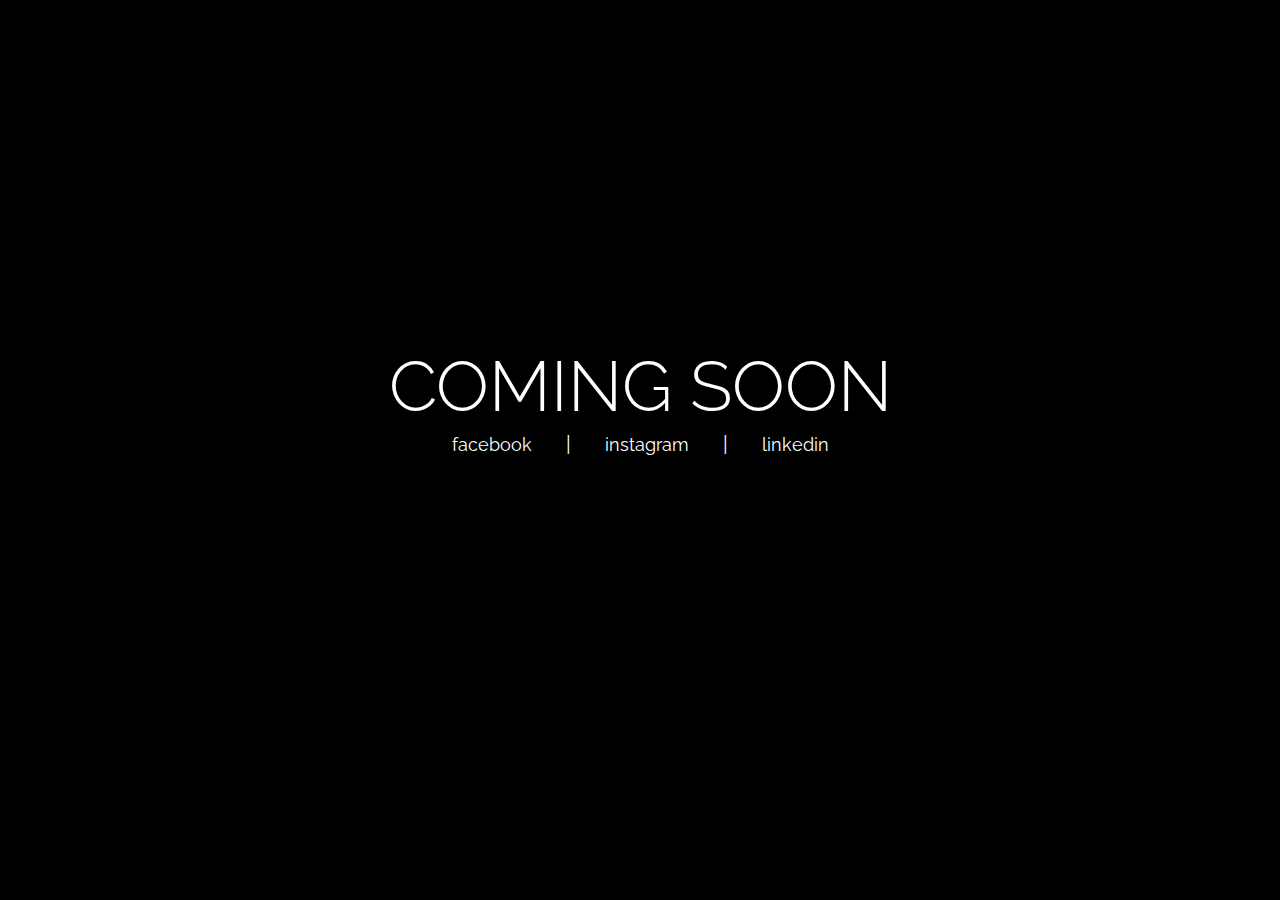
<file: index.html>
<!DOCTYPE html>
<html lang="en">
<head>
    <meta charset="UTF-8">
    <meta name="viewport" content="width=device-width, initial-scale=1.0">
    <title>Meine Webseite</title>
    <link rel="icon" href="Resources/favicon.ico">
    <link rel="stylesheet" href="CSS/style.css">
    <script src="JS/script.js"></script>
</head>
<body onload="selectTheme()">
    <div id="main">
        <div id="title-container">
            <h1 id="title" >COMING SOON</h1>
        </div>
        <div id="container">
            <a href="redirect_pages/fb_redirect.html">facebook</a>
            <span >|</span>
            <a href="https://bit.ly/34W59jY">instagram</a>
            <span>|</span>
            <a href="redirect_pages/linkedin_redirect.html">linkedin</a>
        </div>
    </div>
</body>
</html>
</file>
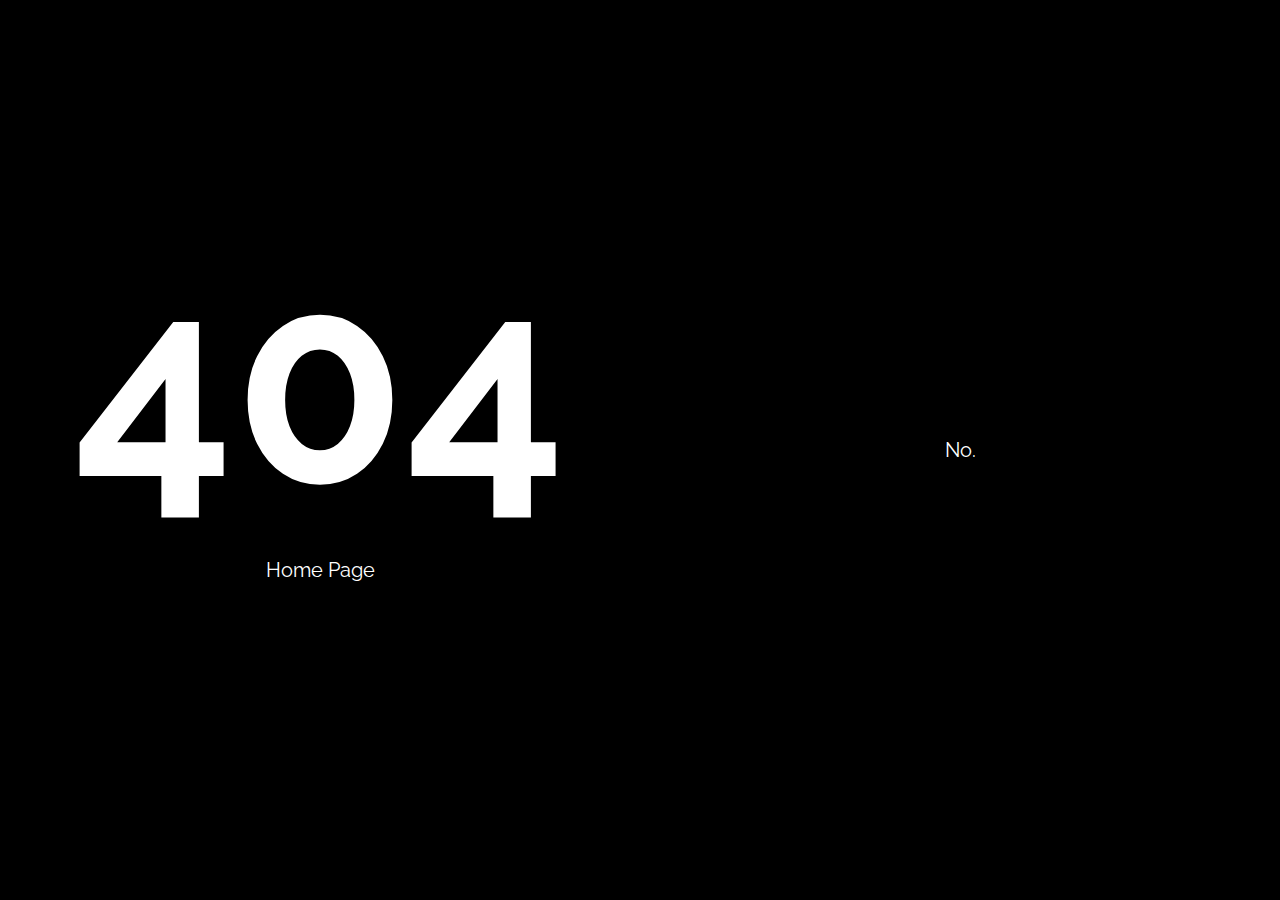
<file: redirect_pages/fb_redirect.html>
<!DOCTYPE html>
<html lang="en">
<head>
    <meta charset="UTF-8">
    <meta name="viewport" content="width=device-width, initial-scale=1.0">
    <title>Meine Facebook</title>
    <link rel="icon" href="../Resources/favicon.ico">
    <link rel="stylesheet" href="../CSS/style.css">
    <script src="../JS/script.js"></script>
</head>
<body onload="selectTheme()">
    <div class="redirect-main">
        <div id="header-container">
            <h1 class="redirect-title">404</h1>
            <a href="../index.html">Home Page</a>
        </div>
        <div class="redirect-container">
            <h1>No.</h1>
        </div>
    </div>
</body>
</html>
</file>
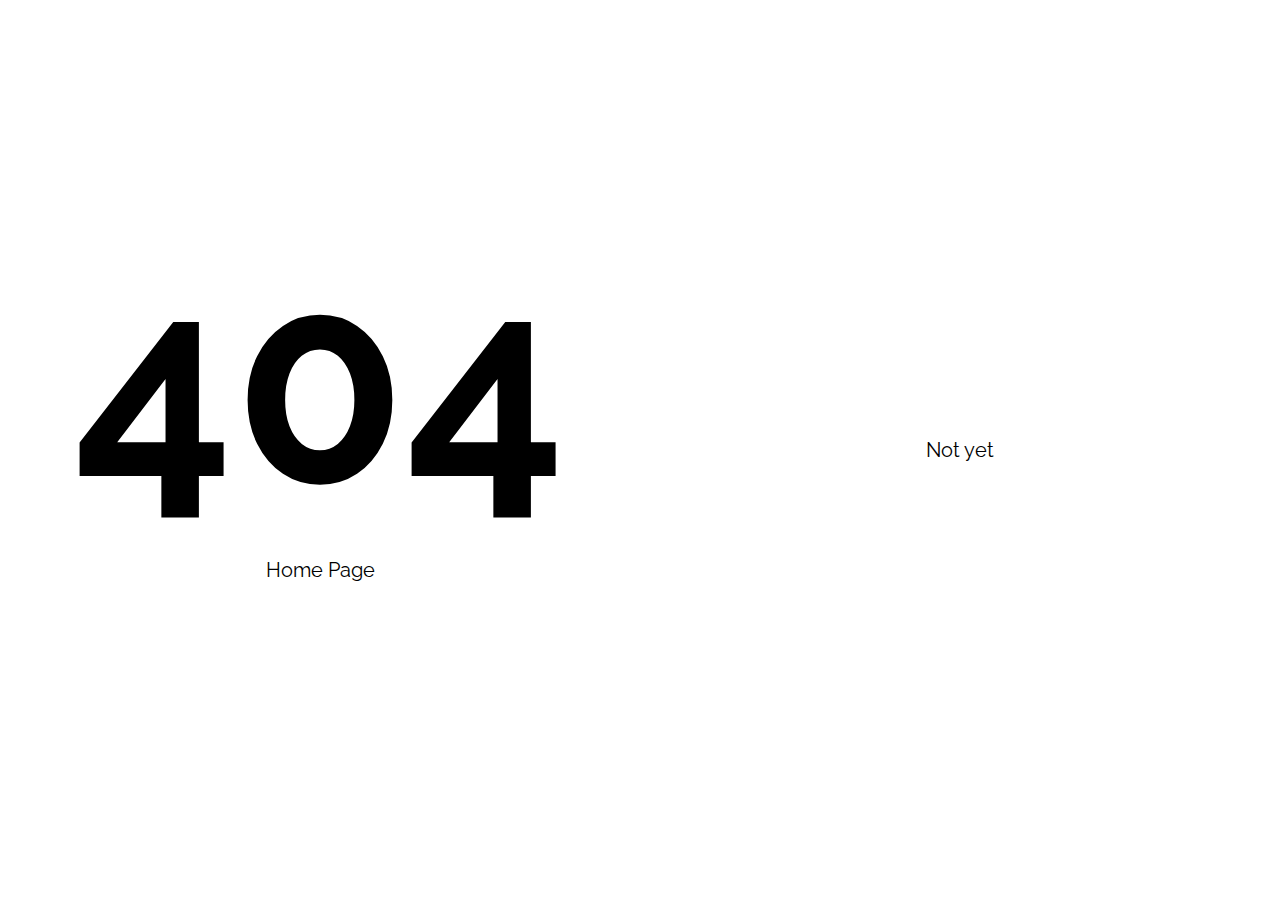
<file: redirect_pages/linkedin_redirect.html>
<!DOCTYPE html>
<html lang="en">
<head>
    <meta charset="UTF-8">
    <meta name="viewport" content="width=device-width, initial-scale=1.0">
    <title>Meine LinkedIn</title>
    <link rel="icon" href="../Resources/favicon.ico">
    <link rel="stylesheet" href="../CSS/style.css">
    <script src="../JS/script.js"></script>
</head>
<body onload="selectTheme()">
    <div class="redirect-main">
        <div id="header-container">
            <h1 class="redirect-title">404</h1>
            <a href="../index.html">Home Page</a>
        </div>
        <div class="redirect-container">
            <h1>Not yet</h1>
        </div>
    </div>
</body>
</html>
</file>
<file: CSS/style.css>
@import url('https://fonts.googleapis.com/css2?family=Raleway:ital,wght@0,400;1,300&display=swap');

*{
    margin: 0;
    padding: 0;
}

body{
    font-family: 'Raleway', sans-serif;
}

#main{
    display: flex;
    flex-direction: column;
    align-items: center;
    justify-content: center;
    height: 100vh;
    margin-top: -50px;
}

#title{
    font-size: 35px;
    font-weight: 300;
    margin-bottom: 5px;
}

a{
    text-decoration: none;
}

#container a{
    font-size: 12px;
}

#container span{
    font-size: 12px;
    padding: 0 10px;
}

.background-black{
    background-color: #000;
}

.background-white{
    background-color: #fff;
}

.color-black{
    color: #000;
}

.color-white{
    color: #fff;
}

.a-color-black:active{
    border: 1px dotted #000;
}

.a-color-white:active{
    border: 1px dotted #fff;
}

.redirect-main{
    display: flex;
    flex-direction: column;
    justify-content: center;
    align-items: center;
    height: 100vh;
}

#header-container{
    display: flex;
    flex-direction: column;
    align-items: center;
    height: 50vh;
    justify-content: center;
}

.redirect-title{
    font-size: 120px;
    margin-bottom: 10px;
}

#header-container a{
    font-size: 15px;
}

.redirect-container{
    width: 50%;
    display: flex;
    justify-content: center;
    height: 50vh;
}

.redirect-container h1{
    font-size: 15px;
    font-weight: 400;
    align-self: center;
    margin-bottom: -100px;
}























@media only screen and (min-width: 600px) {
    #title{
        font-size: 60px;
    }

    #container a{
        font-size: 18px;
    }

    #container span{
        font-size: 18px;
        padding: 0 15px;
    }

    .redirect-title{
        font-size: 150px;
    }

    #header-container a{
        font-size: 18px;
    }

    .redirect-container h1{
        font-size: 18px;
    }
    
}

@media only screen and (min-width: 1024px) {
    #title{
        font-size: 70px;
    }

    #container span{
        font-size: 20px;
    }

    #container span{
        font-size: 20px;
        padding: 0 30px;
    }

    .redirect-main{
        flex-direction: row;
    }

    #header-container{
        width: 50%;
        margin-top: -100px;
        height: 100vh;
    }
    
    .redirect-title{
        font-size: 280px;
    }
    
    #header-container a{
        font-size: 20px;
    }
    
    .redirect-container{
        height: 100vh;
    }
    
    .redirect-container h1{
        font-size: 20px;
        margin-bottom: 0;
    }
    
}
</file>
